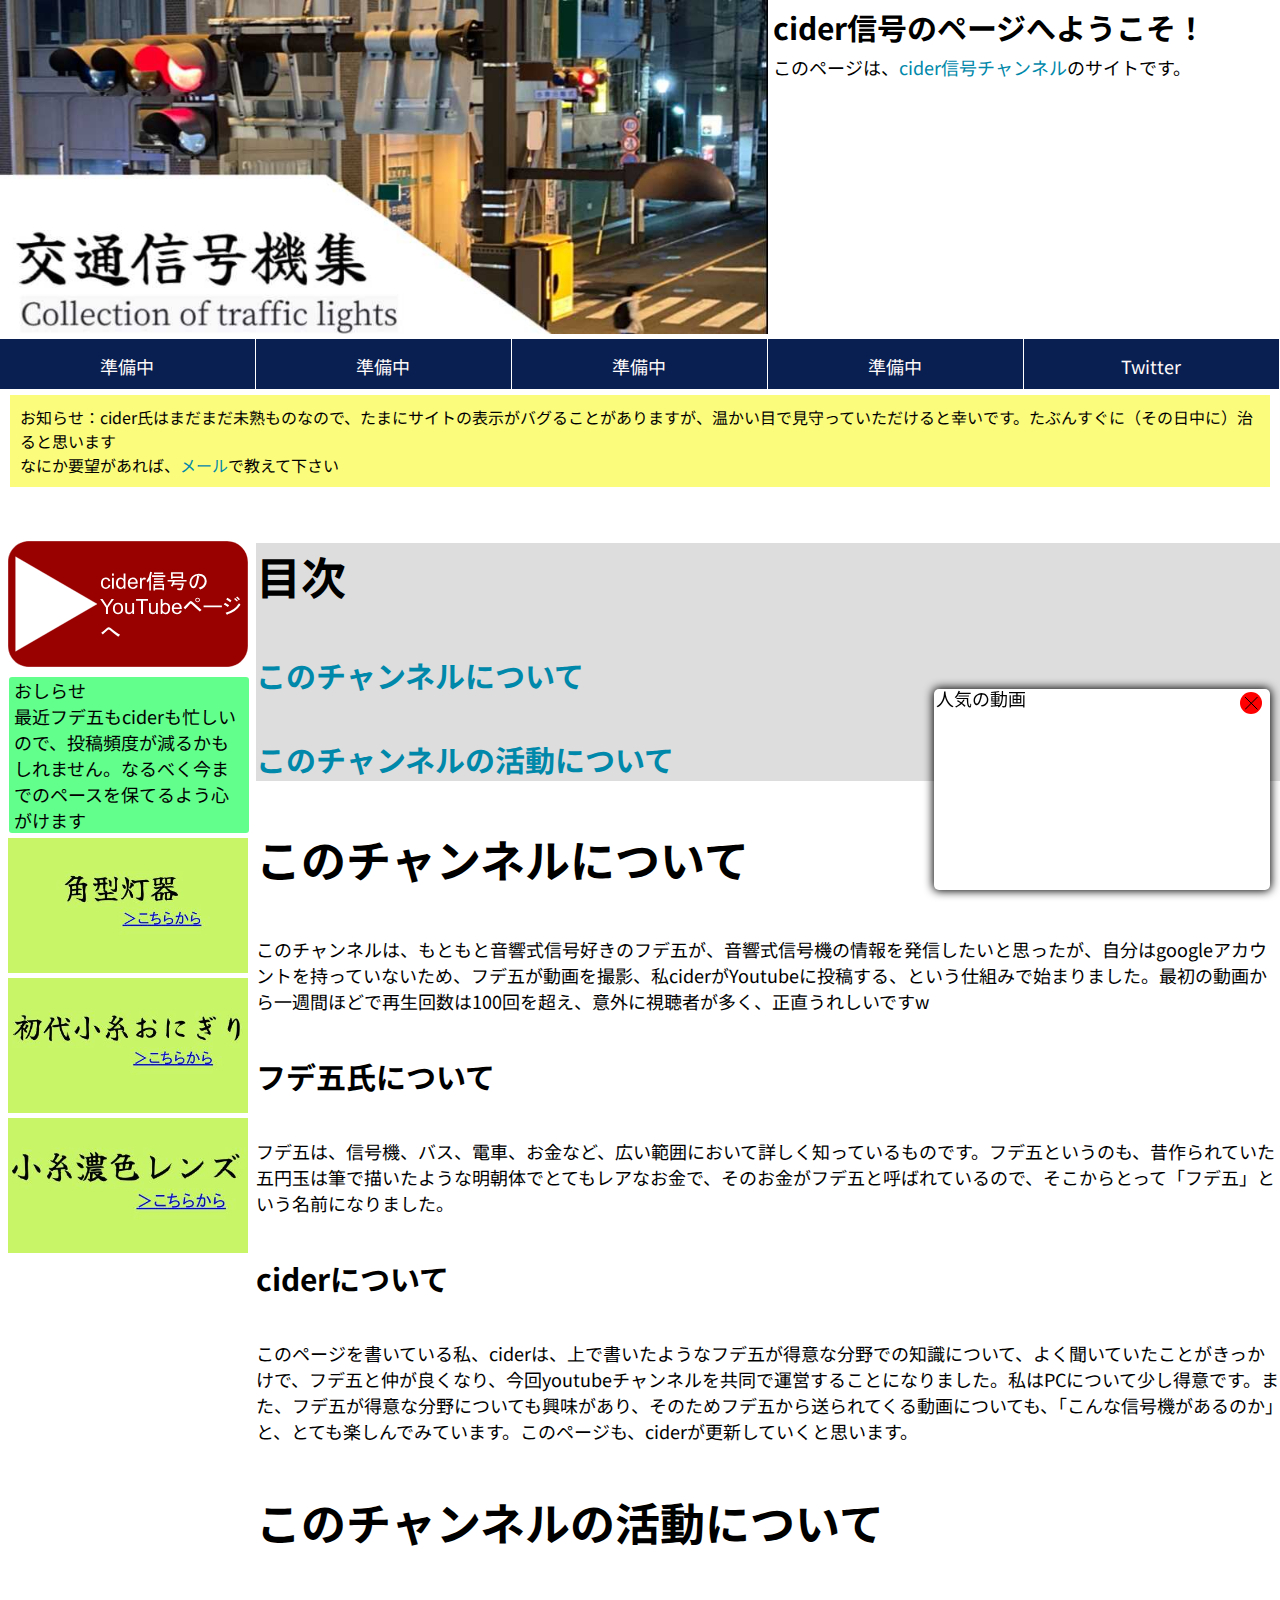
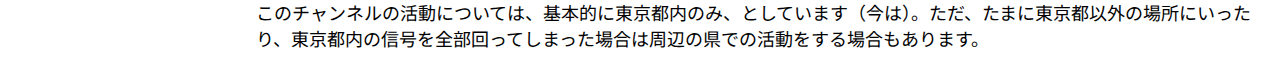
<file: index.html>
<!DOCTYPE html>
<html lang="ja">
<head>
  <meta charset="utf-8">
  <script src="basic.js"></script>
  <title>cider信号</title>
  <link rel="stylesheet" href="cider.css">
  <link rel="stylesheet" href="banner.css">
  <link rel="icon" href="favicon.png">

  <meta name="twitter:card" content="summary_large_image" />
<meta name="twitter:domain" content="ciderTrafficLight.github.io" />
<meta name="twitter:title" content="YouTubeチャンネル「cider信号」のサイト" />
<meta name="twitter:description" content="信号機の画像など載せてます" />
<meta name="twitter:image" content="https://cidertrafficlight.github.io/error_trafficlight.jpeg" />

  <style>
    /*body{
background-image: url("traffic_background.jpg");
background-size: cover;
background-position: top 0px;
background-repeat: no-repeat;
background-attachment: fixed;
}*/
    body {
      margin: 0px;
    }
    .content {
      background-color: #fff;
      margin: 0px;
      width: 100%;
    }
    .link {
      background-color: #091f51;
      position: absolute;
      top: 0px;
      width: 19.9%;
      font-size: 20px;
      height: 50px;
      color: snow;
      text-align: center;
      transition: all 0.5s 0s ease;
    }
    .link:hover {
      background-color: #3d467e;
    }
    a {
      white-space: nowrap;
      margin: 0px;
      border: 0px;
      padding: 0px;
    }
    li::marker {
      content: none;
    }
    .link_parent {
      position: relative;
    }
    .header_text {
      position: absolute;
      left: 60%;
      top: 0px;
    }
    .main_parent {
      position: relative;
      width: 100%;
      top: 46px;
    }
    div.side {
      position: absolute;
      left: 0px;
      width: 20%;
      top: 138px;
      height: 1000px;
    }
    iframe.side {
      border-width: 0px;
      width: 100%;
      height: 100%;
    }
    .main {
      position: absolute;
      left: 20%;
      width: 80%;
      top: 148px;
    }
    .remove_popvideo {
      position: absolute;
      border-radius: 500px;
      right: 2px;
      top: 2px;
      background-color: #ff0000;
      border: none;
      font-size: 20px;
      width: 22px;
      height: 22px;
      color: #000;
      transition: all 0.2s 0s ease;
      position: absolute;
      top: 3px;
      right: 8px;
    }
    .remove_popvideo:hover {
      background-color: #fff;
      color: #ff0000;
    }
    .remove_popvideo_text {
      margin: 1px;
      font-size: 20px;
      height: 10px;
      width: 10px;
      position: absolute;
      top: -4px;
      right: 6px;
      cursor: pointer;
    }
    .remove_popvideo_svg {
      cursor: pointer;
      stroke: #000;
      transition: all 0.2s 0s ease;
    }
    .remove_popvideo_svg:hover {
      stroke: #ff0000;
    }
    .information {
      padding: 10px;
      margin: 10px;
      background-color: #fcfc7c
    }
    div.side_fixed {
      margin:0px;
      position: fixed;
      top: 0px;
      left: 0px;
      border-width: 0px;
      width: 20%;
      height: 100%;
    }
  </style>
</head>
<body>
  <div style="position: relative;">
    <img src="singoushuu.jpg" style="width:60%;">
    <div class="header_text">
      <div class="content" style="width: 100%;">
        <div height="10" name="kasamashi"></div>
        <h4 style="margin: 5px;">cider信号のページへようこそ！</h4>
        <p style="margin: 5px;">このページは、<a href="https://www.youtube.com/channel/UCgBlOKMSvPDzKbe9W4-NYEA"
            target=“_blank”>cider信号チャンネル</a>のサイトです。</p>
      </div>
    </div>
  </div>
  <div class="link_parent">
    <a href="https://google.com">
      <div class="link" style="left: 0%;">
        <p style="margin: 14px;">準備中</p>
      </div>
    </a>
    <!--<div style="cursor: pointer;" onclick="link_message('https://www.kikuya-rental.com/bbs/?owner_name=cidertrafficlight', 'この先、アクセスキーが求められますが、「cider」と入力してください')"><div class="link" style="left: 20%;"><p style="margin: 14px;">掲示板</p></div></div>-->
    <a href="javascript:console.log('掲示板は、twitterアカウントを作ったので一時閉鎖とします')">
      <div class="link" style="left: 20%;">
        <p style="margin: 14px;">準備中</p>
      </div>
    </a>
    <a href="">
      <div class="link" style="left: 40%;">
        <p style="margin: 14px;">準備中</p>
      </div>
    </a>
    <a href="">
      <div class="link" style="left: 60%;">
        <p style="margin: 14px;">準備中</p>
      </div>
    </a>
    <a href="https://twitter.com/cider_traffic" target="_blank">
      <div class="link" style="left: 80%;">
        <p style="margin: 14px;">Twitter</p>
      </div>
    </a>
  </div>
  <div class="main_parent">
    <div class="information">
      お知らせ：cider氏はまだまだ未熟ものなので、たまにサイトの表示がバグることがありますが、温かい目で見守っていただけると幸いです。たぶんすぐに（その日中に）治ると思います
      <br>なにか要望があれば、<a href="mailto:cidertrafficlight@s223.xrea.com?subject=cider信号ページの要望">メール</a>で教えて下さい
    </div>
    <div class="side" id="side">
      <iframe src="sidebar.html" class="side">すみません<br>お知らせの読み込みに失敗しました</iframe>
    </div>
    <div class="main" id="main">
      <div class="content" style="background-color: #dddddd;">
        <h3 style="margin-top: 0px; margin-bottom: 45px;">目次</h3>
        <h4><a href="#about_us">このチャンネルについて</a></h4>
        <h4><a href="#activity">このチャンネルの活動について</a></h4>
      </div>
      <div class="content">
        <h3 id="about_us">このチャンネルについて</h3>
        <p>
          このチャンネルは、もともと音響式信号好きのフデ五が、音響式信号機の情報を発信したいと思ったが、自分はgoogleアカウントを持っていないため、フデ五が動画を撮影、私ciderがYoutubeに投稿する、という仕組みで始まりました。最初の動画から一週間ほどで再生回数は100回を超え、意外に視聴者が多く、正直うれしいですw
        </p>
        <h4>フデ五氏について</h4>
        <p>
          フデ五は、信号機、バス、電車、お金など、広い範囲において詳しく知っているものです。フデ五というのも、昔作られていた五円玉は筆で描いたような明朝体でとてもレアなお金で、そのお金がフデ五と呼ばれているので、そこからとって「フデ五」という名前になりました。
        </p>
        <h4>ciderについて</h4>
        <p>
          このページを書いている私、ciderは、上で書いたようなフデ五が得意な分野での知識について、よく聞いていたことがきっかけで、フデ五と仲が良くなり、今回youtubeチャンネルを共同で運営することになりました。私はPCについて少し得意です。また、フデ五が得意な分野についても興味があり、そのためフデ五から送られてくる動画についても、「こんな信号機があるのか」と、とても楽しんでみています。このページも、ciderが更新していくと思います。
        </p>
      </div>
      <div class="content">
        <h3 id="activity">このチャンネルの活動について</h3>
        <p>このチャンネルの活動については、基本的に東京都内のみ、としています（今は）。ただ、たまに東京都以外の場所にいったり、東京都内の信号を全部回ってしまった場合は周辺の県での活動をする場合もあります。</p>
      </div>
      <script>
        console.log(location.hash)
        if (location.hash == null) {
          const url = location.protocol + '//' + location.host + '#head'
          console.log(url)
          document.getElementsByTagName('html').item(0).style.scrollBehavior = 'smooth'
          window.location.href = url
        }
        document.getElementsByTagName('html')[0].style.scrollBehavior = 'smooth'
        function removepopvideo() {
          tar = document.getElementById('banner_popvideo')
          tar.style.boxShadow = 'none'
          tar.innerHTML = ""
        }
        function link_message(link, message) {
          alert(message)
          window.open(link, '_blank')
        }
        const main_elem = document.getElementById('main')
        var clientRect = main_elem.getBoundingClientRect()
        var main_y = clientRect.top
        window.addEventListener('scroll', function () {
          var clientRect = main_elem.getBoundingClientRect()
          var main_y = clientRect.top
          console.log(main_y)
          const tar = document.getElementById('side')
          if (main_y <= 10) {
            tar.className = 'side_fixed'
          }
          else {
            tar.className = 'side'
          }
        }
        )
        function smartphone() {
          // UserAgentからのスマホ判定
          if (navigator.userAgent.match(/iPhone|Android.+Mobile/)) {
            return true;
          } else {
            return false;
          }
        }
        const url = new URL(window.location.href)
        if (smartphone()) {
          console.log('smartphone')
          url.searchParams.set('device', 'mobile')
        } else {
          console.log('personal computer')
          url.searchParams.set('device', 'pc')
        }
      </script>
      <script>
        setTimeout(function(){document.getElementsByClassName('main')[0].innerHTML+=('<div class="banner" id="banner_popvideo"><div style="position: relative;"><div class="remove_popvideo" onclick="removepopvideo()"><span class="remove_popvideo_text"><svg width="20" height="20" viewBox="0, 0, 400, 200" xmlns="http://www.w3.org/2000/svg" class="remove_popvideo_svg">  <line x1="0" y1="0" x2="250" y2="250" stroke-width="20"></line>  <line x1="250" y1="0" x2="0" y2="250" stroke-width="20"></line></svg></span></div><p style="position: absolute; left: 2px; top: -22px;">人気の動画</p><iframe style="margin-right: 8px; margin-left: 8px; margin-top: 20px; margin-bottom: -4px;" width="320" height="180" src="https://www.youtube.com/embed/uaGTJAYZS7g" title="YouTube video player" frameborder="0" allow="accelerometer; autoplay; clipboard-write; encrypted-media; gyroscope; picture-in-picture" allowfullscreen></iframe></div></div></div></div>');}, 1000);
      </script>
      <noscript>
        <p
          style="height: 8%; position: fixed; bottom: 3%; right: 3%; border-color: #000; border-width: 5px; background-color: #fff; font-size: 100%;">
          JavaScriptが無効になっているため、このサイトの一部の機能が制限されています。<br>制限をなくすには、ブラウザの設定からJavaScriptを有効化してください</p>
      </noscript>
</body>
</html>
</file>
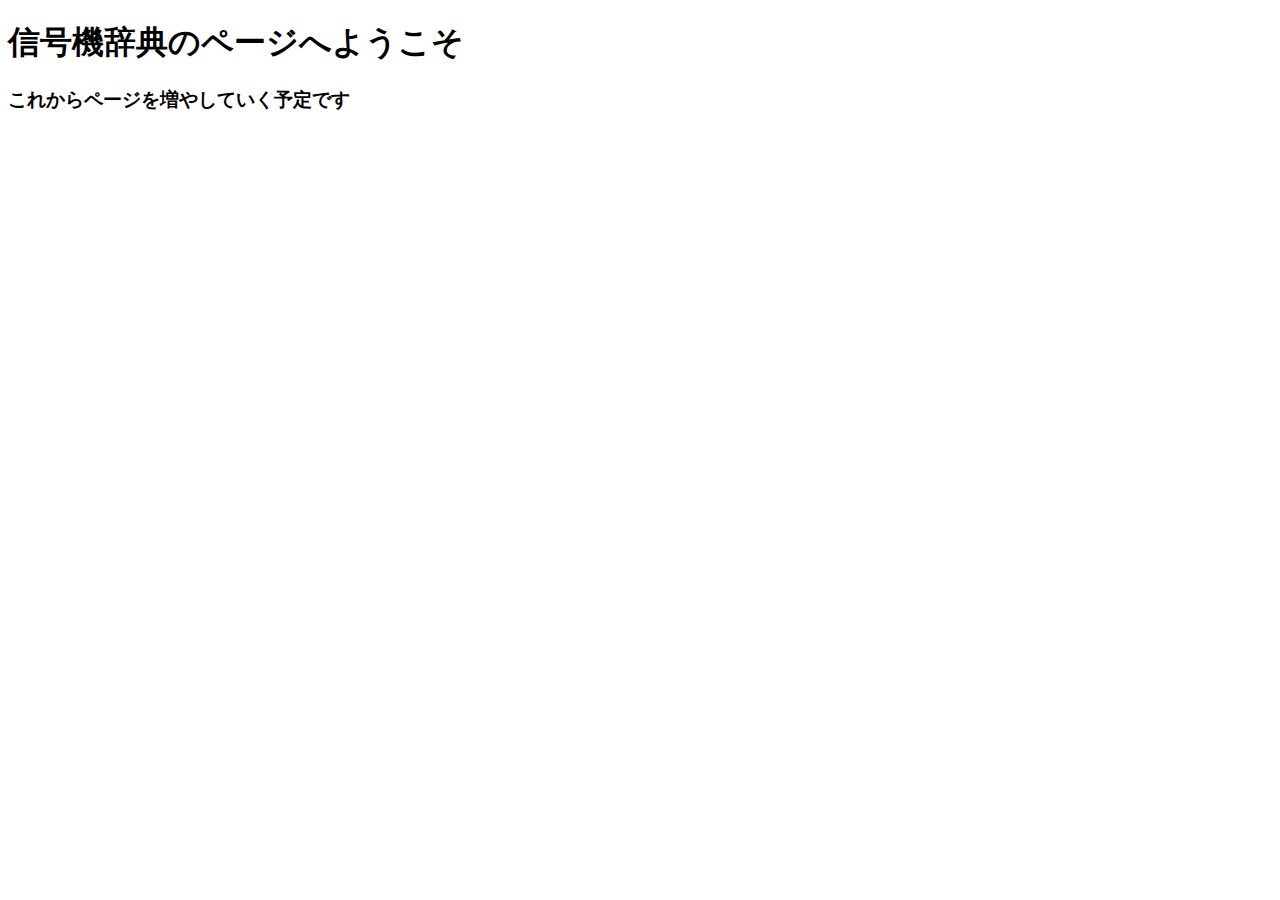
<file: dictionary/index.html>
<!DOCTYPE html>
<html>
  <head>
    <link rel="stylesheet" href="style.css" />
    <script src="script.js"></script>
    <meta charset="utf-8">
  </head>
  <body>
    <div id="result">
<h1>信号機辞典のページへようこそ</h1>
<h3>これからページを増やしていく予定です</h3>
</div>
  </body>
</html>
</file>
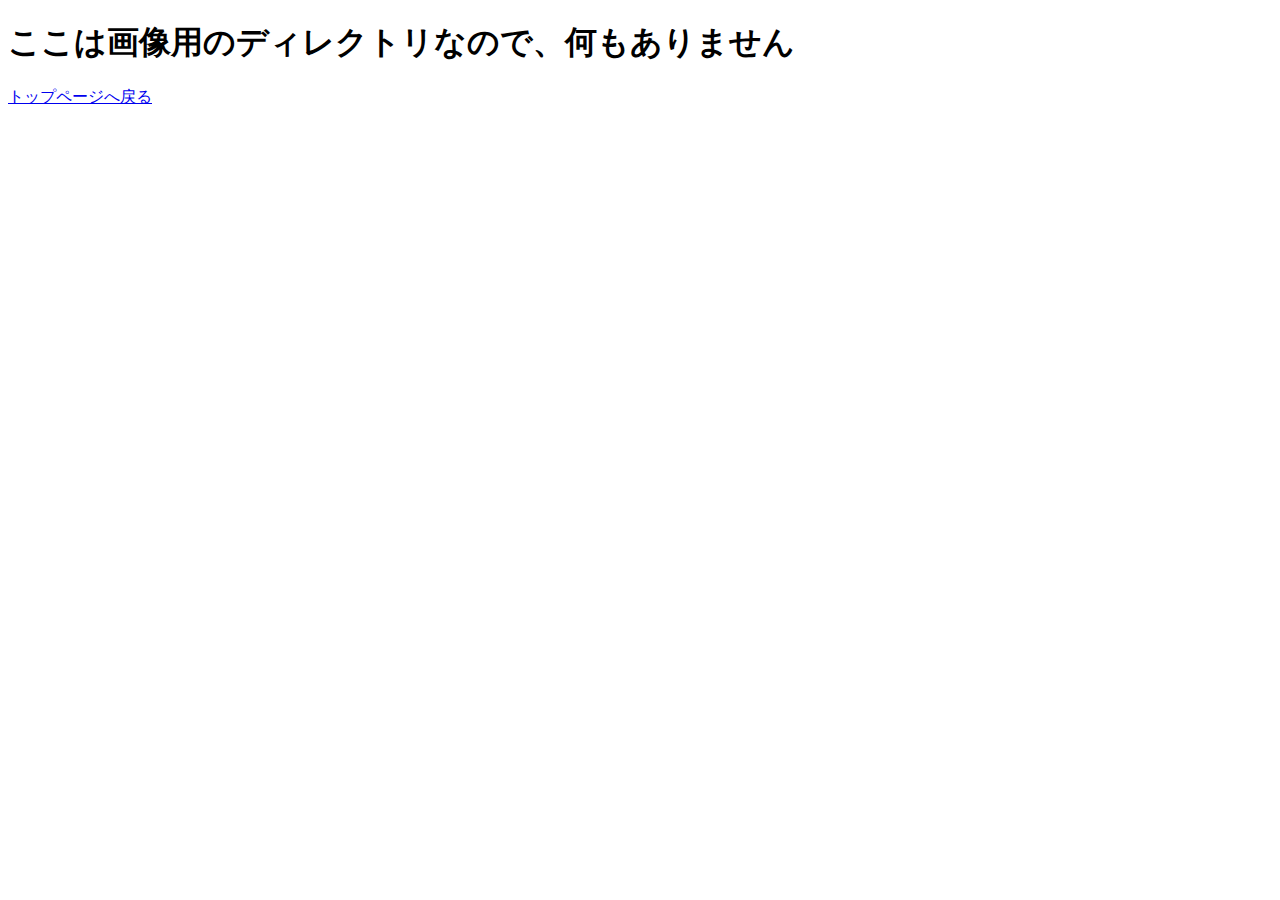
<file: image/index.html>
<!DOCTYPE html>
<html lang="ja">
  <head>
    <meta charset="utf-8">
    <title>image directory</title>
  </head>
<body>
  <h1>ここは画像用のディレクトリなので、何もありません</h1>
  <a href="/">トップページへ戻る</a>
  </body>
</html>
</file>
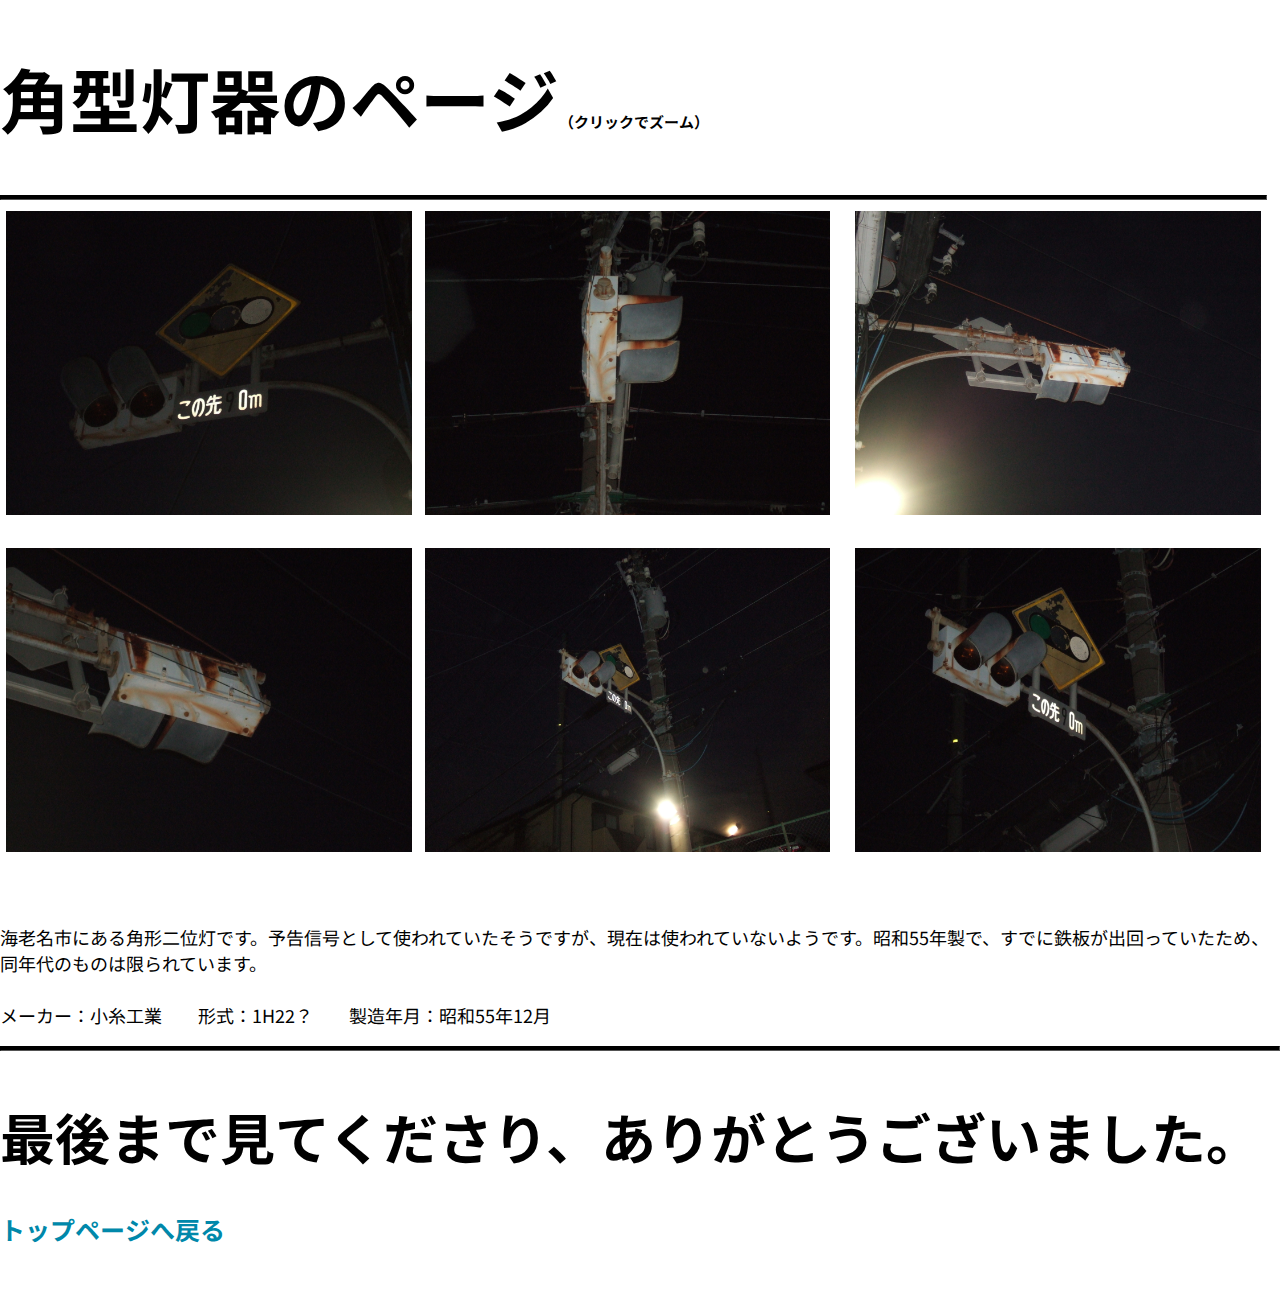
<file: kakugatatouki/index.html>
<!DOCTYPE html>
<html>

<head>
  <link rel="icon" href="/favicon.png">
  <link rel="stylesheet" href="/cider.css" />
  <meta charset="utf-8">
  <title>角型灯器のページ</title>
  <script>
    window.addEventListener('load', function () { document.getElementById('p_tag_1').style.height = document.getElementById('p1-1').clientHeight + "px" })
    window.addEventListener('scroll', function () { document.getElementById('p_tag_1').style.height = document.getElementById('p1-1').clientHeight + "px"; console.log(document.getElementById('p1-1').clientHeight) })
    window.addEventListener('load', function () { document.getElementById('p_tag_2').style.height = document.getElementById('p1-1').clientHeight + "px" })
    window.addEventListener('scroll', function () { document.getElementById('p_tag_2').style.height = document.getElementById('p1-1').clientHeight + "px"; console.log(document.getElementById('p1-1').clientHeight) })

  </script>
</head>

<body style="margin: 0px;">
  <div id="result" style="width: 99%;">
    <h1>角型灯器のページ<span style="font-size: 15px;">（クリックでズーム）</span></h1>
    <hr style="height: 3px; background-color: #000; border-color: #000;">

    <style>
      div {
        transition: all 0.5s 0s ease;
      }

      .p1 {
        /*margin-right: 3%;*/
        margin-left: 0.5%;
        margin-top: 0%;
        margin-bottom: 3px;
        font-size: 20px;
        border-color: #000;
        border-width: 0px;
        width: 32%;
        position: absolute;
        left: 0px;
        cursor: pointer;
      }

      .p2 {
        /*margin-right: 5%;*/
        margin-left: 33.5%;
        /*margin-top: 3%;*/
        margin-bottom: 3px;
        font-size: 20px;
        border-color: #000;
        border-width: 0px;
        width: 32%;
        position: absolute;
        cursor: pointer;
        /*left: 33.333px;*/
      }

      .p3 {
        /*margin-right: 3%;*/
        margin-left: 67.5%;
        /*margin-top: 3px;*/
        /*margin-bottom: 3px;*/
        margin-right: 0px;
        font-size: 20px;
        border-color: #000;
        /*border-width: 3px;*/
        width: 32%;
        cursor: pointer;
        /*position: absolute;*/
        /*left: 66.666px;*/
      }

      .zoomed {
        margin-right: 3%;
        top: 0.1%;
        margin-left: 0.5%;
        margin-top: 0.5%;
        margin-bottom: 0px;
        width: 60%;
        font-size: 40px;
        border-color: #000;
        border-width: 0px;
        height: 63%;
        position: fixed;
        left: 19%;
        cursor: pointer;
        z-index: 1000;
        background-color: #fff;
      }

      .zoomed::after {
        position: fixed;
        content: 拡大;
        font-size: 10%;
        background-color: #fff;
        bottom: 0px;
        z-index: 1010;
      }

      img {
        width: 100%;
        margin-top: 3px;
        margin-bottom: 0px;
      }

      button {
        position: fixed;
        bottom: 10px;
        right: 10px;
      }


      .top1 {
        position: absolute;
        /*margin-top: */
      }

      a {
        font-size: 25px;
      }

      #imgzoom {
        background-color: rgb(0, 0, 0, 0.5);
        position: fixed;
        top: 0px;
        right: 0px;
        height: 100%;
        width: 100%;
        display: none;
      }

      .zoomimg {
        height: 80%;
      }
    </style>
    <div style="position: relative; width: 100%;" id="p_tag_1">
      <div class="p1" id="p1-1"
        onclick="console.log('clicked'); var tar=document.getElementById('p1-1'); if(tar.classList.contains('p1')){console.log('will be big'); tar.classList.remove('p1'); tar.classList.add('zoomed'); document.getElementById('imgzoom').style.display='block';}else{console.log('will be small'); tar.classList.remove('zoomed'); tar.classList.add('p1'); document.getElementById('imgzoom').style.display='none';}">
        <img src="https://cidertrafficlight.github.io/image/kakugatatouki/kakugata1.jpg"> </div>
      <div class="p2" id="p2-1"
        onclick="console.log('clicked'); var tar=document.getElementById('p2-1'); if(tar.classList.contains('p2')){console.log('will be big'); tar.classList.remove('p2'); tar.classList.add('zoomed'); document.getElementById('imgzoom').style.display='block';}else{console.log('will be small'); tar.classList.remove('zoomed'); tar.classList.add('p2'); document.getElementById('imgzoom').style.display='none';}">
        <img src="https://cidertrafficlight.github.io/image/kakugatatouki/kakugata7.jpg"> </div>
      <div class="p3" id="p3-1"
        onclick="console.log('clicked'); var tar=document.getElementById('p3-1'); if(tar.classList.contains('p3')){console.log('will be big'); tar.classList.remove('p3'); tar.classList.add('zoomed'); document.getElementById('imgzoom').style.display='block';}else{console.log('will be small'); tar.classList.remove('zoomed'); tar.classList.add('p3'); document.getElementById('imgzoom').style.display='none';}">
        <img src="https://cidertrafficlight.github.io/image/kakugatatouki/kakugata3.jpg"> </div>
      <div style="height: 24%;"></div>
    </div><br>

    <div style="position: relative; width: 100%;" id="p_tag_2">

      <div class="p1" id="p1-2"
        onclick="console.log('clicked'); var tar=document.getElementById('p1-2'); if(tar.classList.contains('p1')){console.log('will be big'); tar.classList.remove('p1'); tar.classList.add('zoomed'); document.getElementById('imgzoom').style.display='block';}else{console.log('will be small'); tar.classList.remove('zoomed'); tar.classList.add('p1'); document.getElementById('imgzoom').style.display='none';}">
        <img src="https://cidertrafficlight.github.io/image/kakugatatouki/kakugata4.jpg"> </div>
      <div class="p2" id="p2-2"
        onclick="console.log('clicked'); var tar=document.getElementById('p2-2'); if(tar.classList.contains('p2')){console.log('will be big'); tar.classList.remove('p2'); tar.classList.add('zoomed'); document.getElementById('imgzoom').style.display='block';}else{console.log('will be small'); tar.classList.remove('zoomed'); tar.classList.add('p2'); document.getElementById('imgzoom').style.display='none';}">
        <img src="https://cidertrafficlight.github.io/image/kakugatatouki/kakugata5.jpg"> </div>
      <div class="p3" id="p3-2"
        onclick="console.log('clicked'); var tar=document.getElementById('p3-2'); if(tar.classList.contains('p3')){console.log('will be big'); tar.classList.remove('p3'); tar.classList.add('zoomed'); document.getElementById('imgzoom').style.display='block';}else{console.log('will be small'); tar.classList.remove('zoomed'); tar.classList.add('p3'); document.getElementById('imgzoom').style.display='none';}">
        <img src="https://cidertrafficlight.github.io/image/kakugatatouki/kakugata6.jpg"> </div>

    </div>
  </div><br>
  <br>
  <p>海老名市にある角形二位灯です。予告信号として使われていたそうですが、現在は使われていないようです。昭和55年製で、すでに鉄板が出回っていたため、同年代のものは限られています。
    <br><br>
    メーカー：小糸工業　　形式：1H22？　　製造年月：昭和55年12月
  </p>
  <p style="position: relative;">
    <hr style="height: 3px; background-color: #000; border-color: #000;">
  <h2>最後まで見てくださり、ありがとうございました。<br><a href="/">トップページへ戻る</a></h2>
  </p>
  </div>
  </div>
  <!--<button onclick="imgsize()">表示切替</button>-->
  <div id="imgzoom">

  </div>
</body>

</html>
</file>
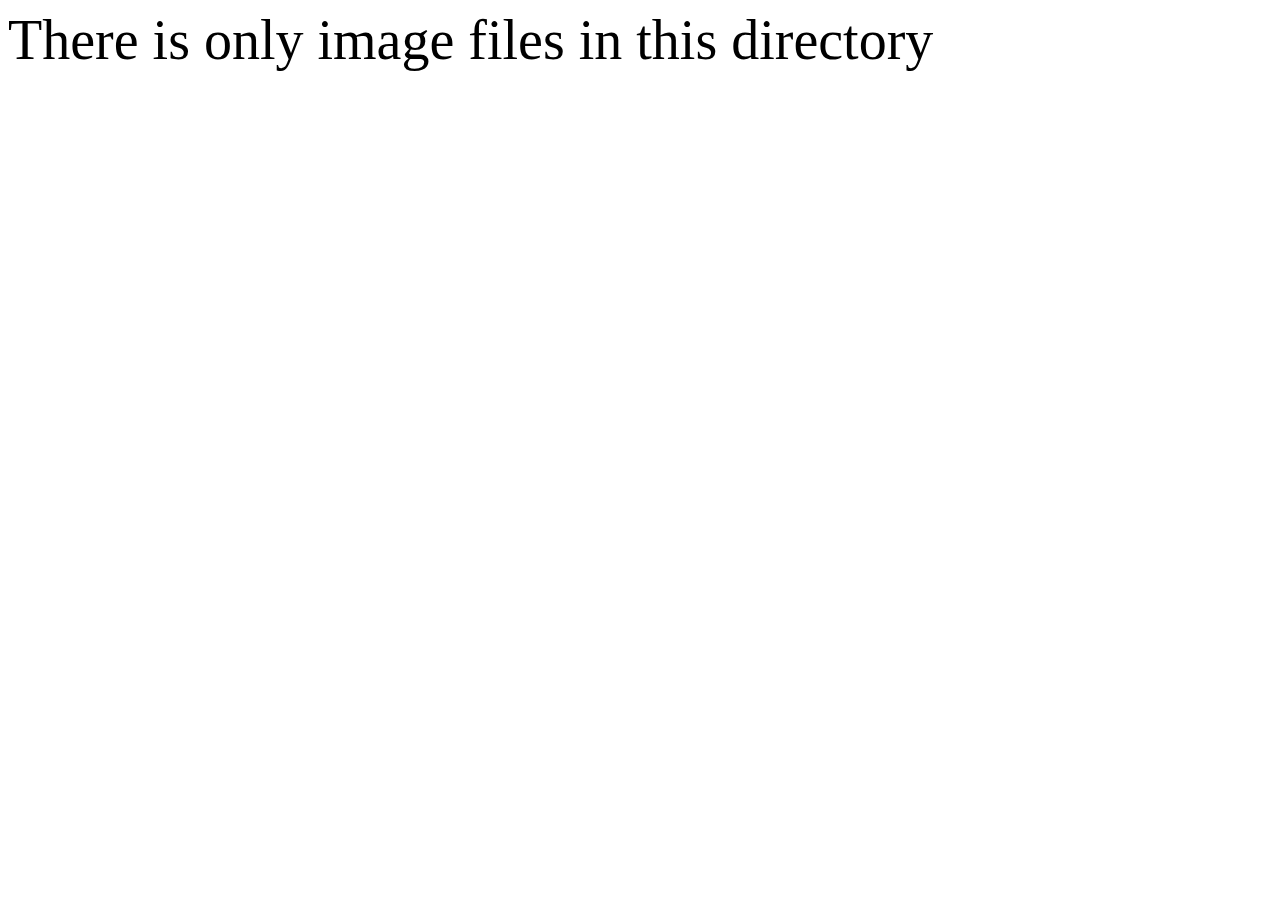
<file: image/kakugatatouki/index.html>
<DOCTYPE html>
  <html>
  <head>
<meta charset="utf-8">
    <title>image directory</title>
  </head>
  <body>
    <p style="font-size: 56px;">There is only image files in this directory</p>
  </body>
  </html>
</file>
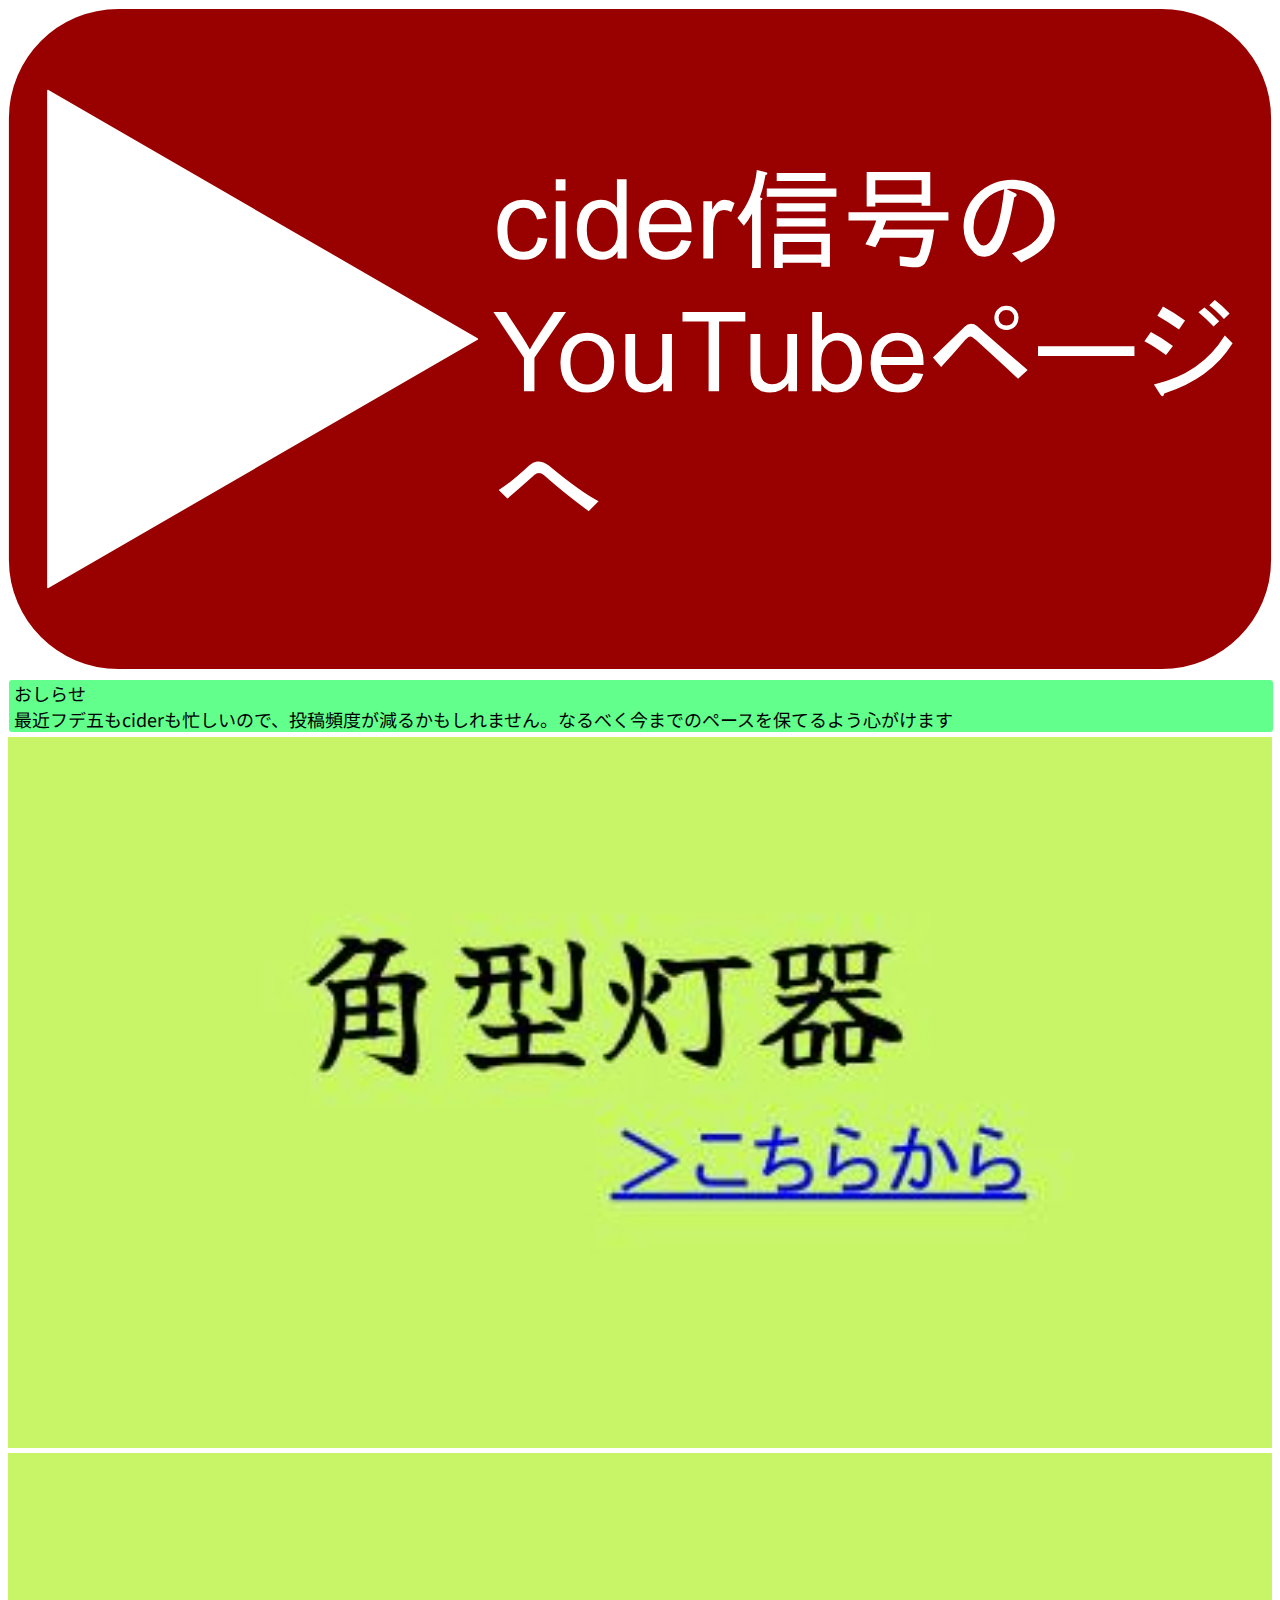
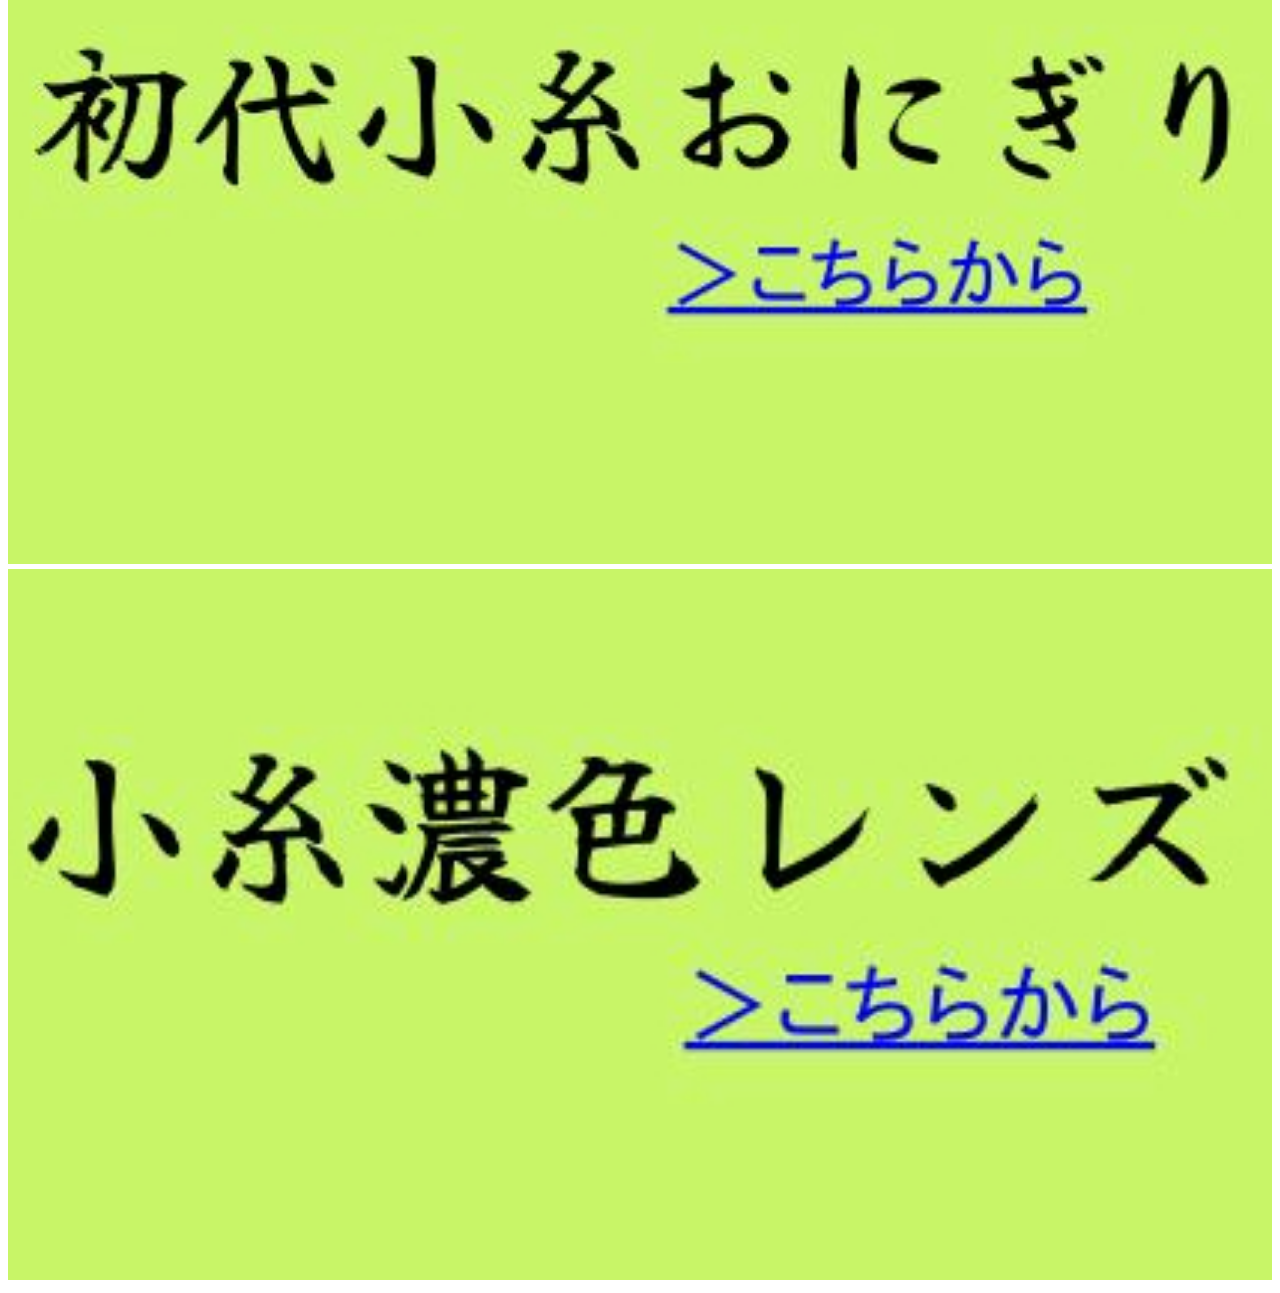
<file: sidebar.html>
<!DOCTYPE html>
<html lang="ja">
<head>
<meta charset="utf-8">
<link rel="stylesheet" href="font.css">
<style>
.content{
background-color: #63ff8d;
margin: 1px;
border-radius: 3px;
width: 100%;
}
p{
margin: 5px;
}
body::-webkit-scrollbar{
  display: none;
}
body{
   -ms-overflow-style: none;
    scrollbar-width: none;
}
</style>
</head>
<body>
<a href="https://www.youtube.com/@cider_traffic_light" target="_blank"><img src="toyoutube.svg" style="width: 100%;"></a>
<div class="content"><p>おしらせ<br>最近フデ五もciderも忙しいので、投稿頻度が減るかもしれません。なるべく今までのペースを保てるよう心がけます</p></div>
  <a href="kakugatatouki/" target="_top"><img src="sidebar1.jpg" style="width: 100%;"></a>
  <a href="shodai_koitoonigiri/" target="_top"><img src="sidebar2.jpg" style="width: 100%;"></a>
  <a href="koito_noushokurenzu" target="_top"><img src="sidebar3.jpg" style="width: 100%;"></a>
<div style="height: 100%; background-color: #00ddff;"></div>
</body>
</html>
</file>
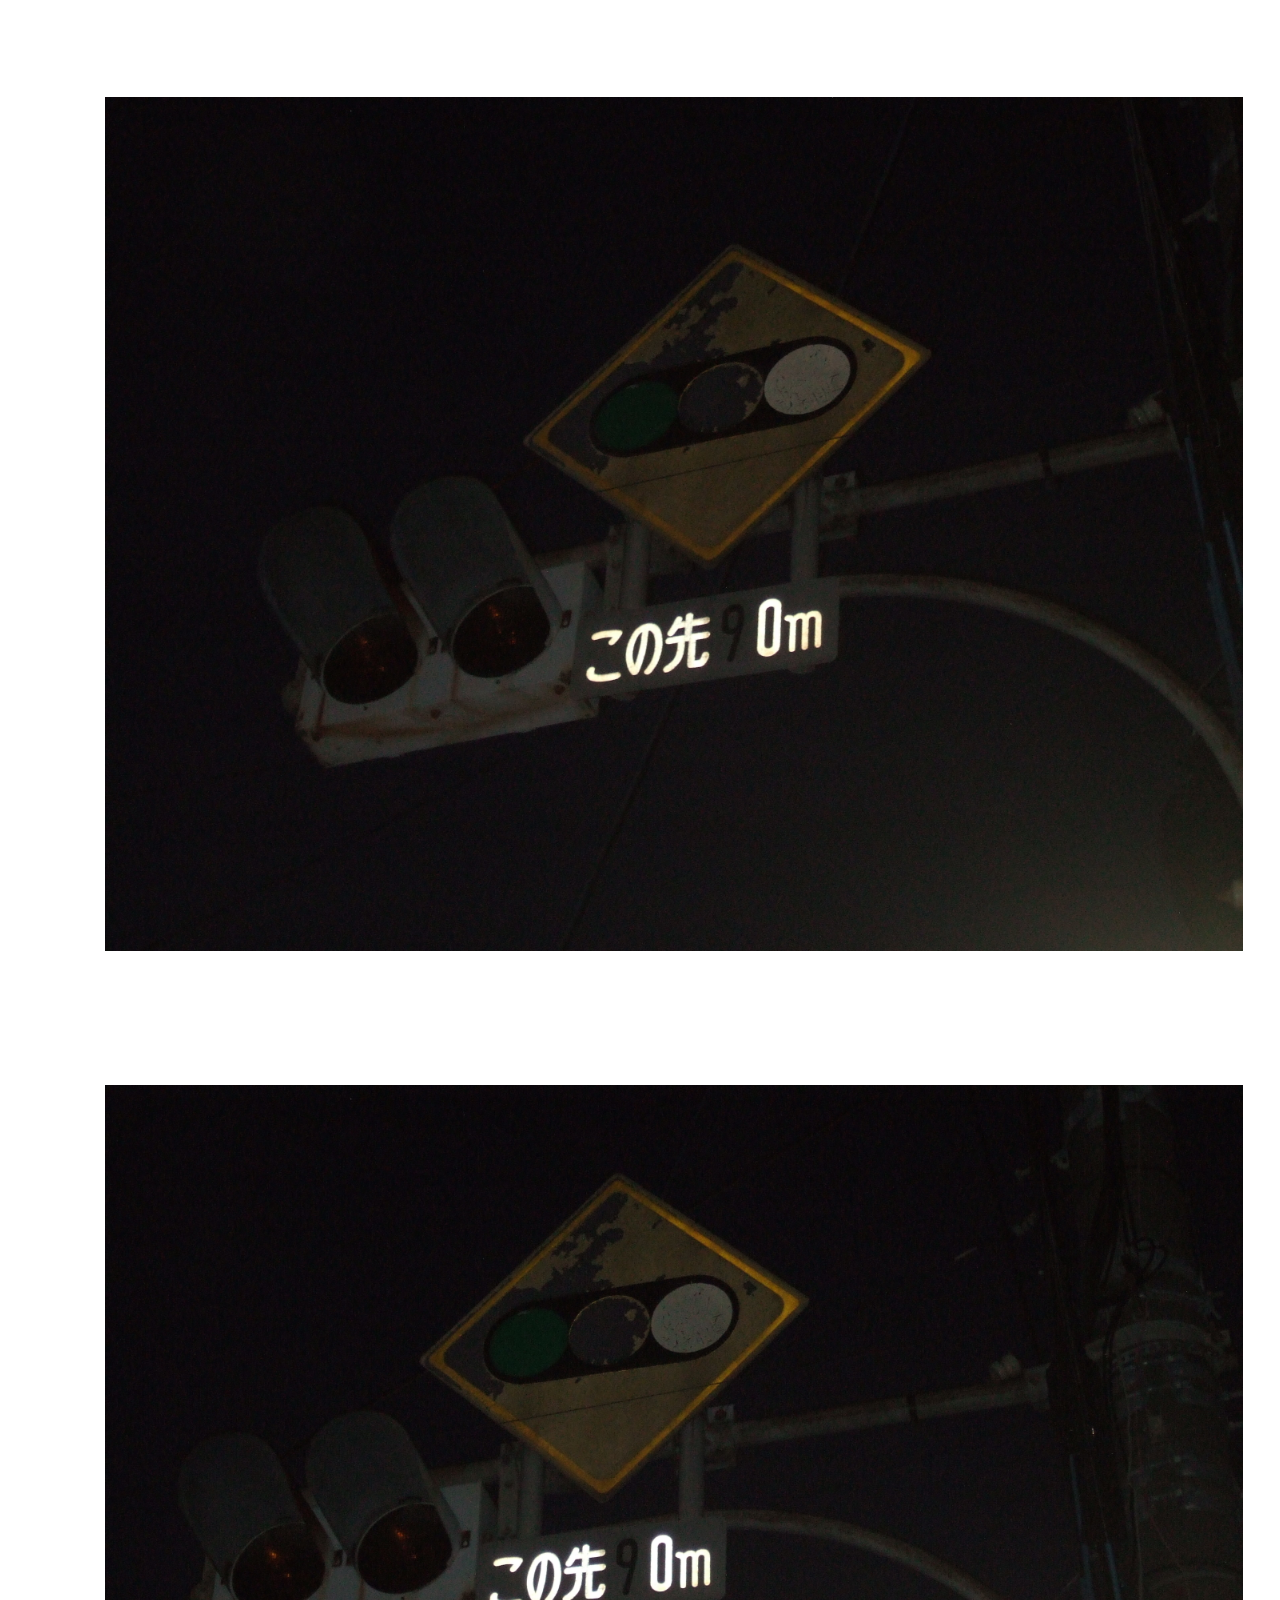
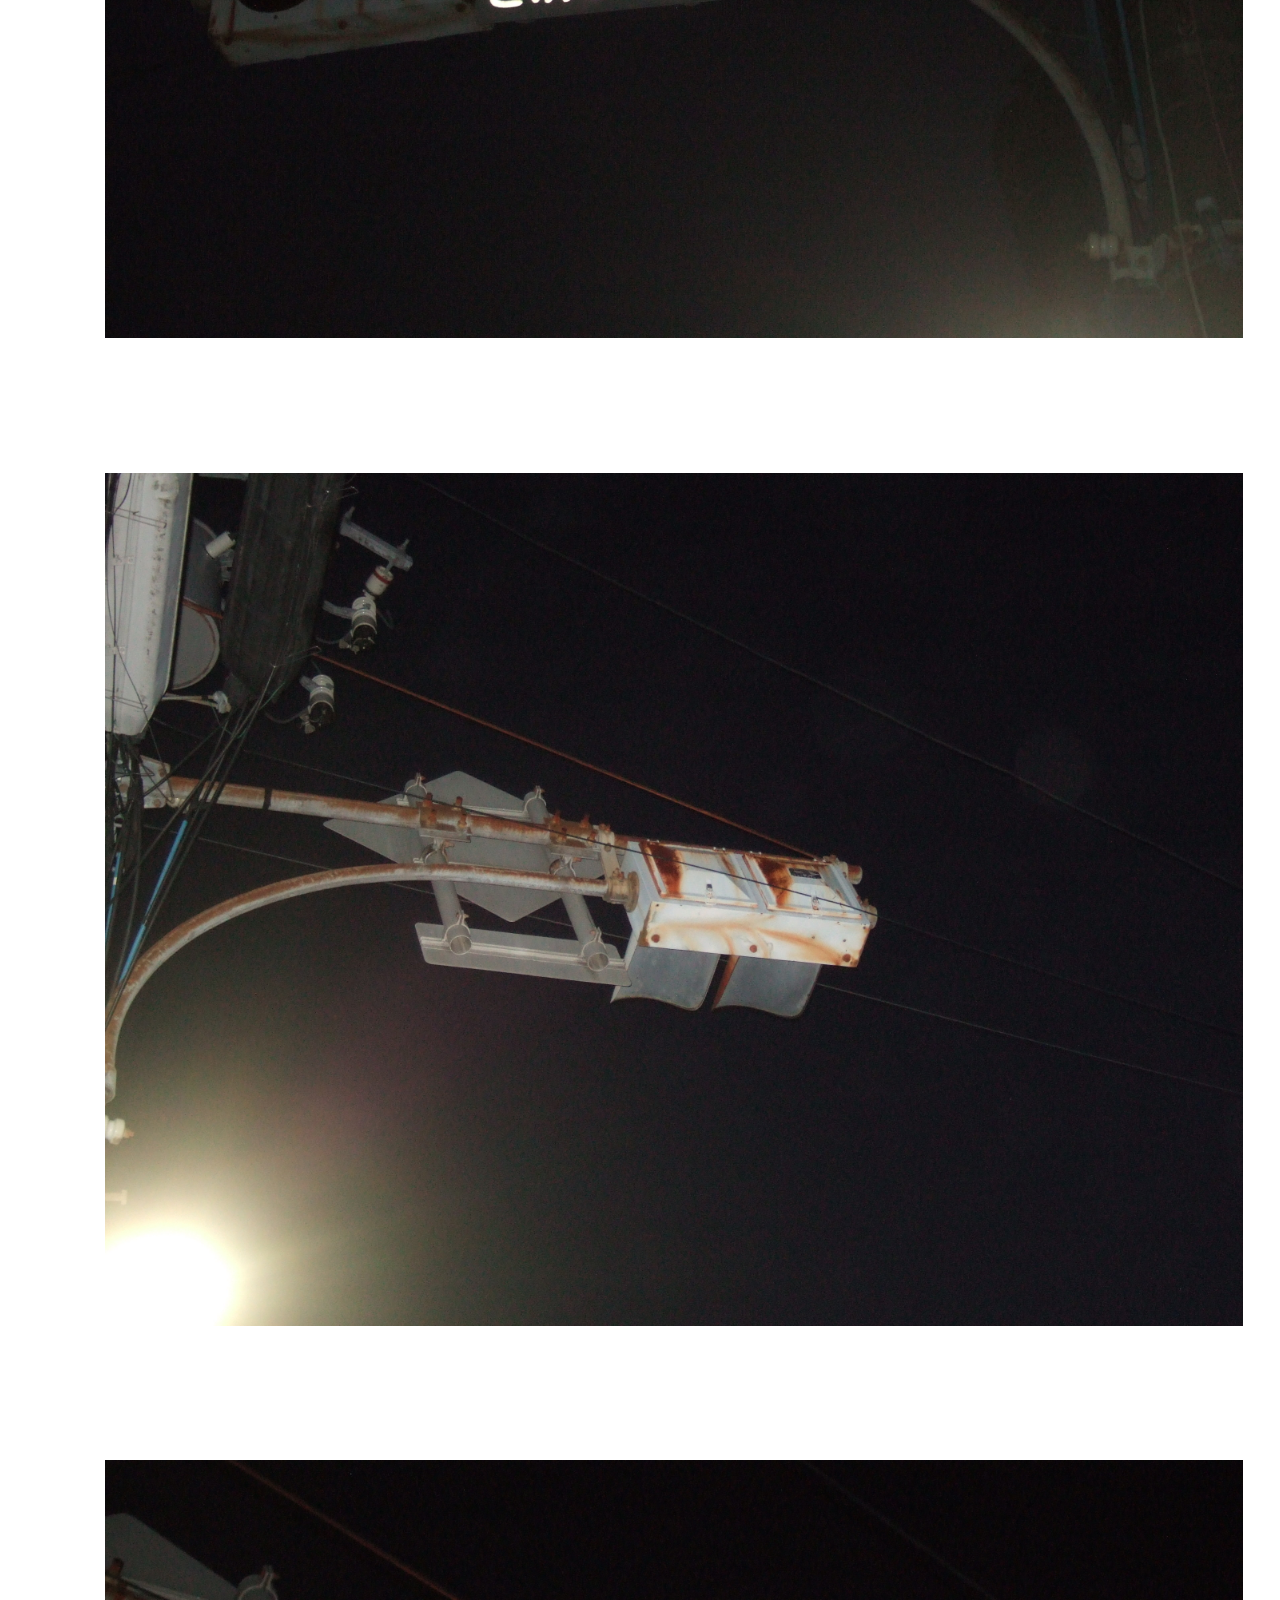
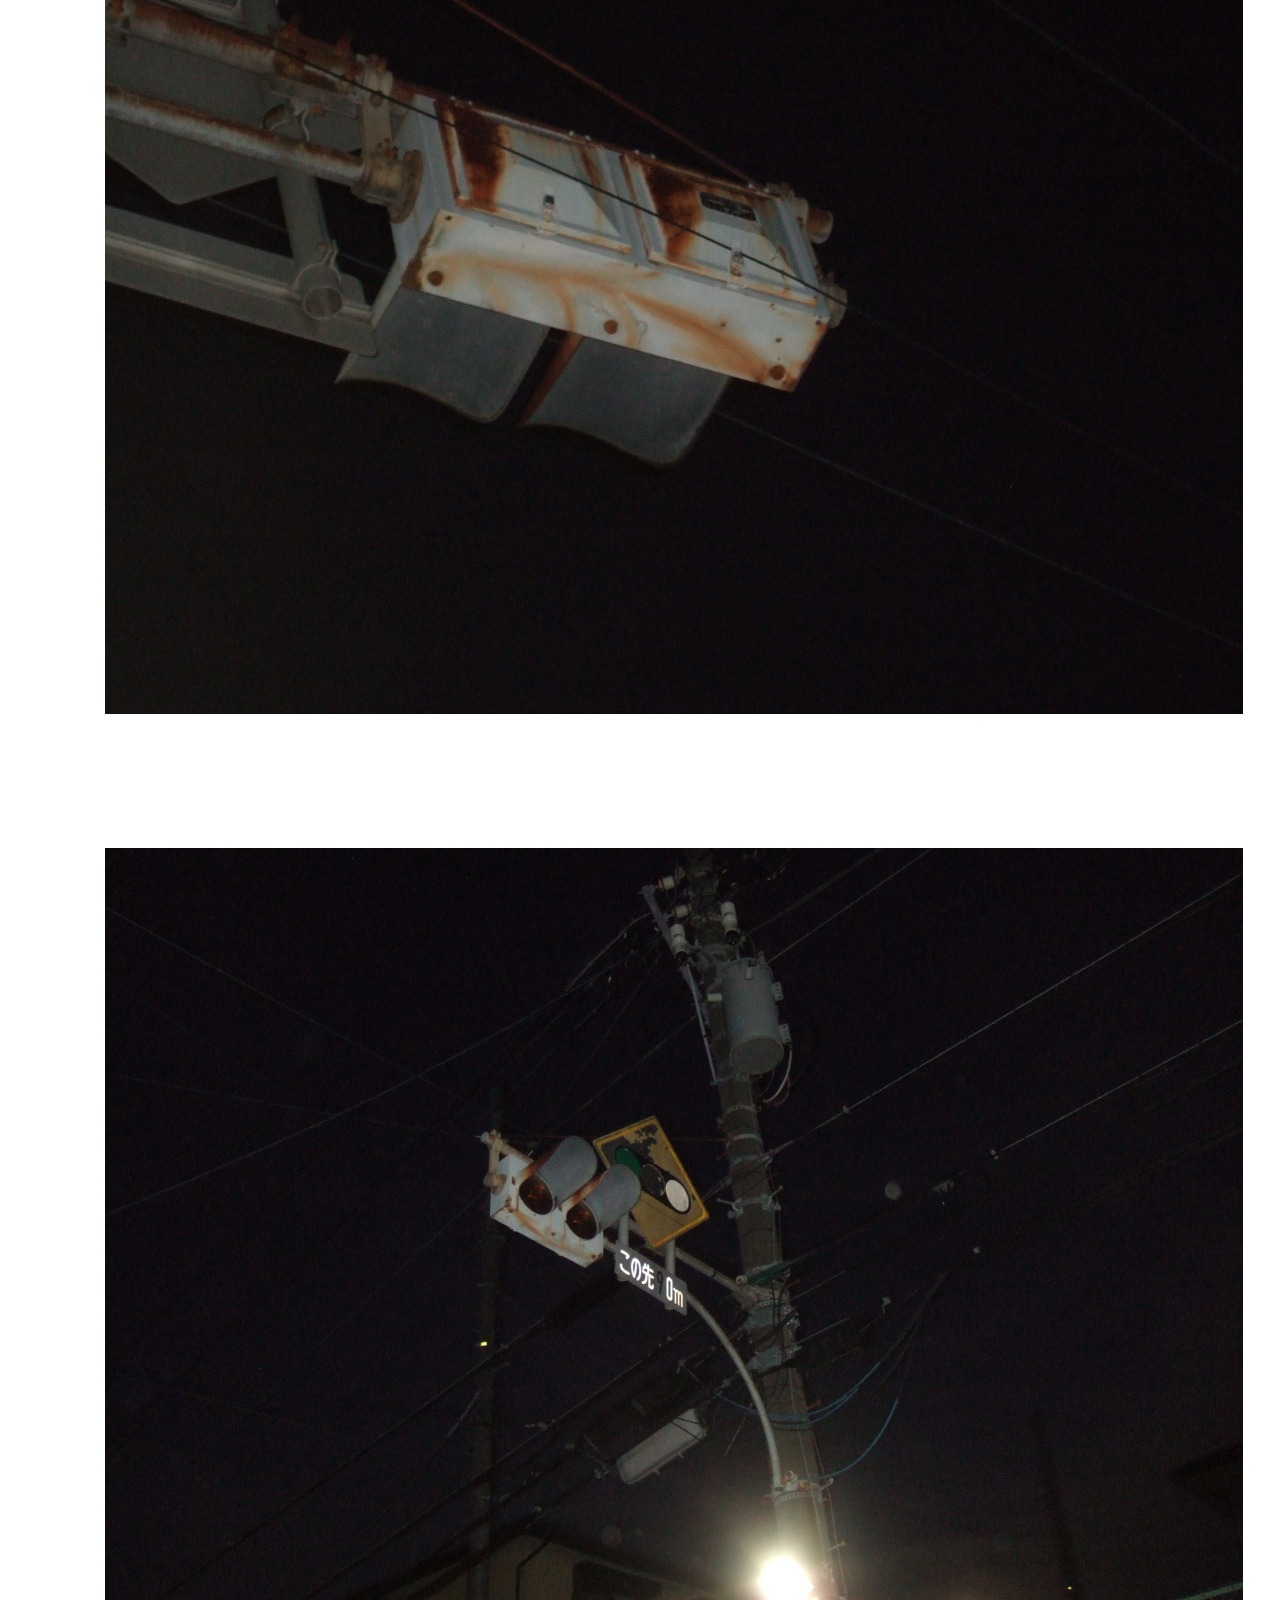
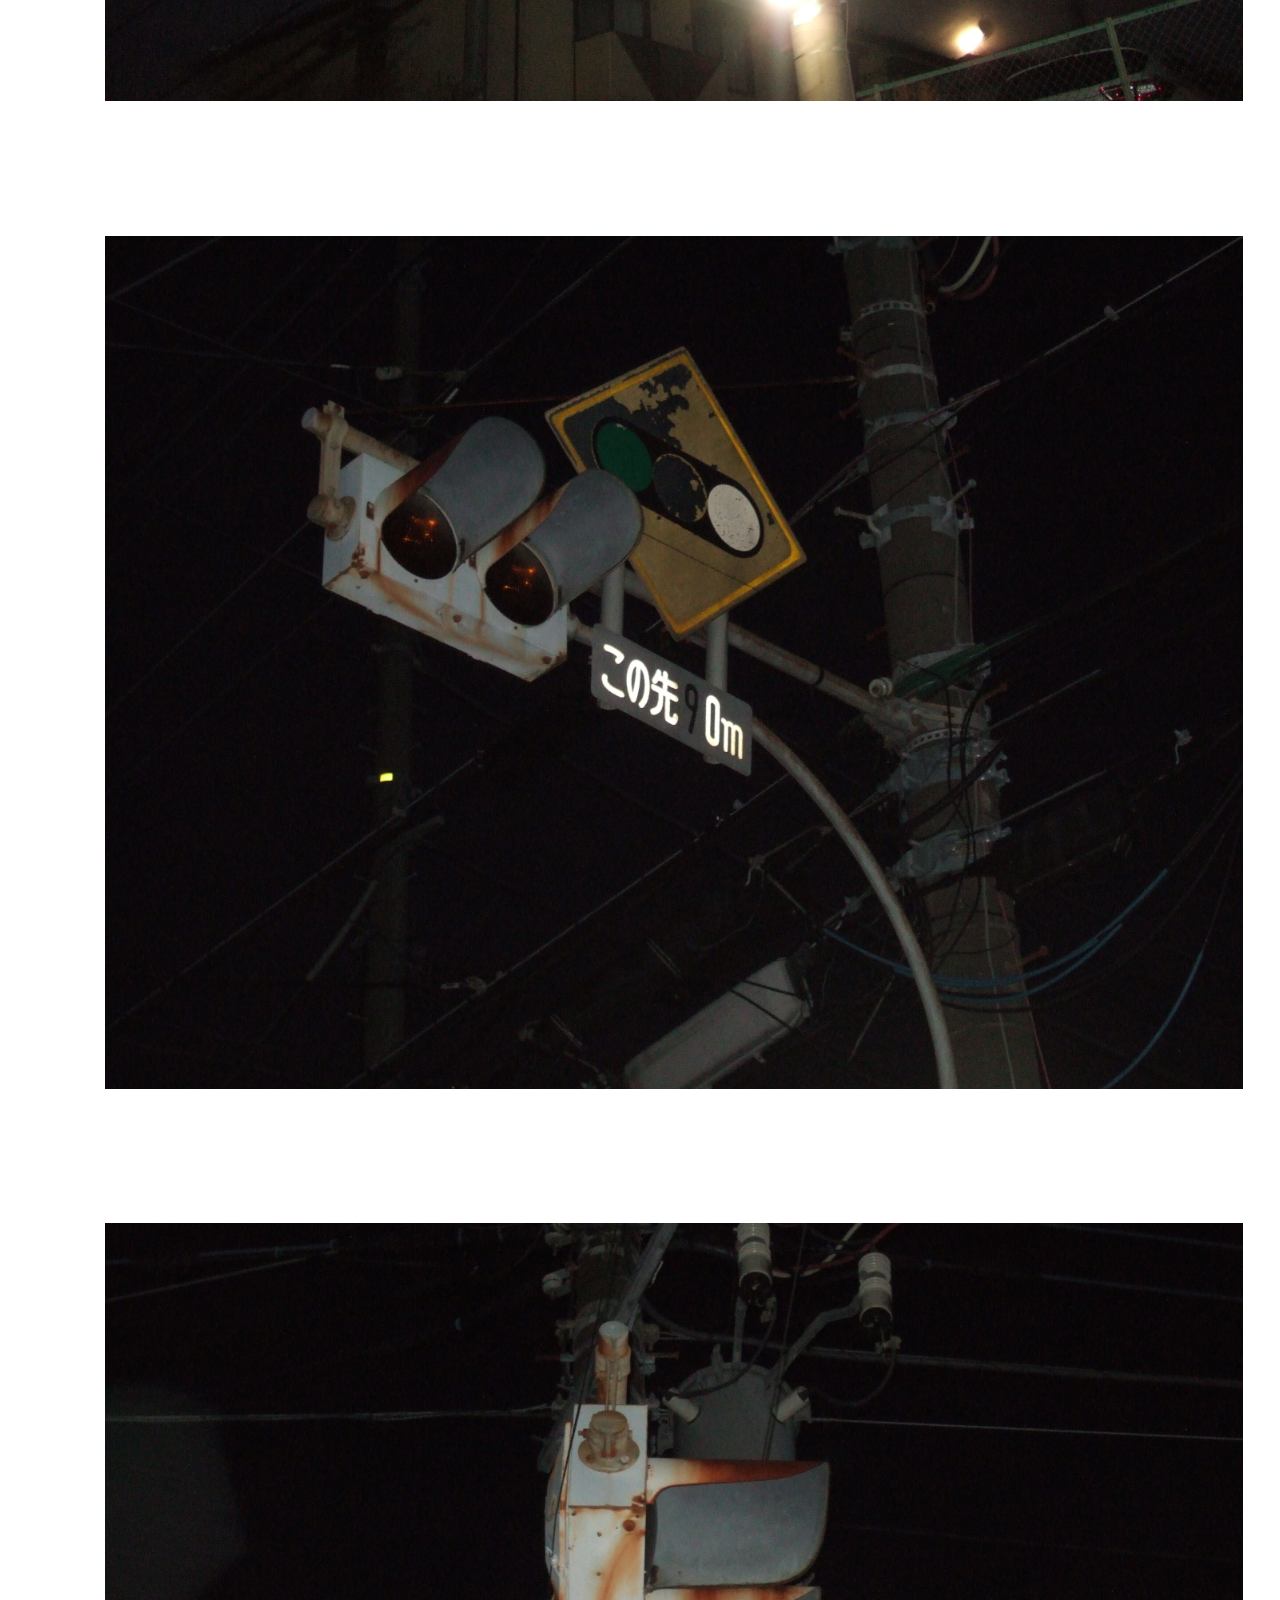
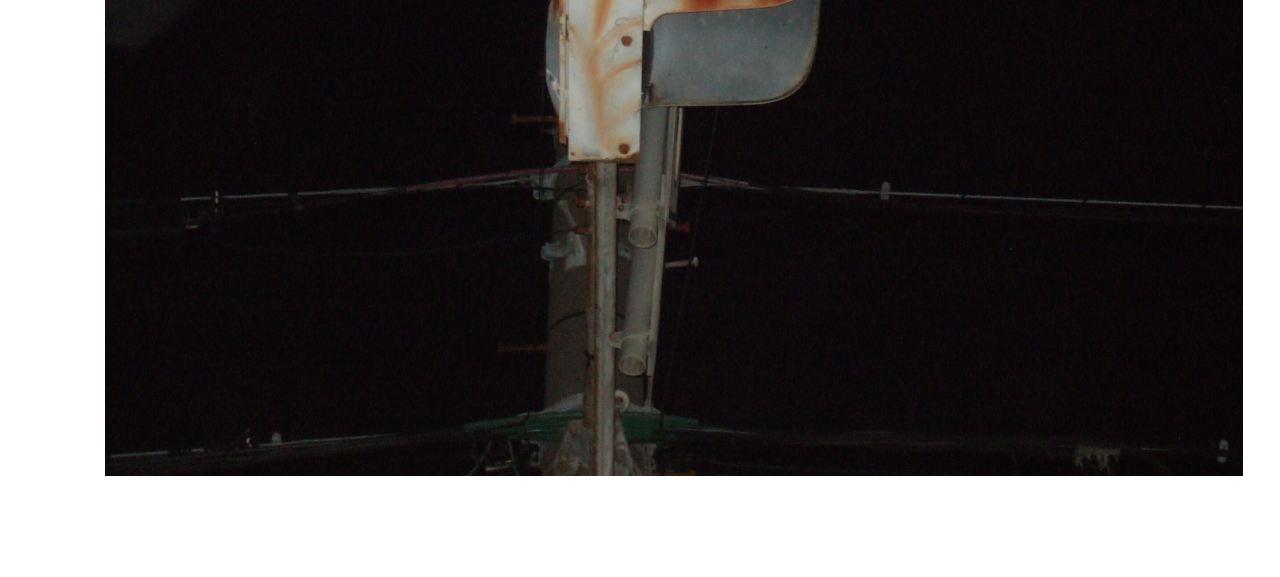
<file: test.html>
<!DOCTYPE html>
<html>
  <head>
    <meta charset="utf-8">
    <title>test page</title>
    <script src="basic.js"></script>
    <style>
      p{
        margin: 5%;
        font-size: 20%;
        border-color: #000;
        border-width: 3px;
      }
      img{
        width: 100%;
        margin: 3%;
      }
    </style>
  </head>
<body>
  <p><img src="/image/kakugatatouki/kakugata1.jpg">　</p>
    <p><img src="/image/kakugatatouki/kakugata2.jpg">　</p>
    <p><img src="/image/kakugatatouki/kakugata3.jpg">　</p>
    <p><img src="/image/kakugatatouki/kakugata4.jpg">　</p>
    <p><img src="/image/kakugatatouki/kakugata5.jpg">　</p>
    <p><img src="/image/kakugatatouki/kakugata6.jpg">　</p>
    <p><img src="/image/kakugatatouki/kakugata7.jpg">　</p>
  </body>
</html>
</file>
<file: cider.css>
@import url("font.css");

.input {
  border-radius: 5px;
  width: 1280px;
  height: 30px;
  font-size: 15px;
  border: 2px solid #c4c4c4;
  padding: 2px;
  text-indent: 0.5em;
  transition: all 0.5s 0s ease;
}
.input:focus {
  border-color: #b3b3b3;
  box-shadow: 0 0 25px 0 rgba(0, 221, 255, 0.5);
  outline: none;
}
.input:hover {
  border-color: #b3b3b3;
}

.button {
  padding: 5px;
  height: 35px;
  cursor: pointer;
  background-color: #fff;
  border: 2px solid #c4c4c4;
  font-size: 15px;
  transition: all 0.5s 0s ease;
  border-radius: 5px;
}
.button:hover {
  background-color: #fff;
  border: 2px solid #7a7a7a;
}
.button:focus {
  box-shadow: 0 0 25px 5px rgba(0, 221, 255, 0.5);
}

textarea{
  transition: all 0.5s 0s ease;
  border-radius: 5px;
}
textarea:focus {
  box-shadow: 0 0 25px 5px rgba(0, 221, 255, 0.5);
  outline: none;
}

.cider:focus {
  background-image: url("https://ss1.xrea.com/mitsuyacider.s223.xrea.com/background_cider_light.gif");
  transition: all 0.5s 0s ease;
}
</file>
<file: banner.css>
.banner{
position: fixed;
right: 10px;
bottom: 10px;
z-index: 10000;
background-color: #fff;
border-radius: 5px;
box-shadow: 0px 0px 10px 1px;
}
</file>
<file: dictionary/style.css>
table {
  border-collapse: collapse;
  position: relative;
  margin: 0px;
}
td {
  border: 1px solid #333;
  border-collapse: collapse;
  font-size: 18px;
  position: relative;
}

thead {
  color: #000;
  border-width: 1px;
}

.small {
  position: absolute;
  top: -13px;
  left: 0px;
  font-size: 10px;
  color: #808080;
  --webkit-select: none;
}

img.seigyoki {
  width: 500px;
}
img.meiban {
  width: 450px;
}
</file>
<file: font.css>
@import url('https://fonts.googleapis.com/css2?family=Noto+Sans+JP:wght@300&display=swap');

body {
  font-family: "Noto Sans JP", "hiraginomarugo Pro W4", "MS Pゴシック", suns-serif;
}

h1 {
  font-size: 70px;
}

h2 {
  font-size: 55px;
}

h3 {
  font-size: 45px;
}

h4 {
  font-size: 30px;
}

h5 {
  font-size: 25px;
}

p {
  font-size: 18px;
}

a:link {
color: #0088aa;
text-decoration: none;
}
a:hover{
color: #0088aa;
text-decoration: underline;
}
a:visited {
color: #33c;
}

red {
  color: #ff0000;
}

blue {
  color: #0000ff;
}

green {
  color: #008000;
}

rightgreen {
  color: #00ff00;
}

pink {
  color: #ec008c;
}

rightblue {
  color: #00b7cc;
}

orange {
  color: #fd7e00;
}

yellow {
  color: #ffff00;
}

purple {
  color: #9900ff;
}

button {
  font-family: "Kosugi Maru", suns-serif;
}

input {
  font-family: "Kosugi Maru", "hiraginomarugo Pro W4", "MS Pゴシック", suns-serif;
}
</file>
